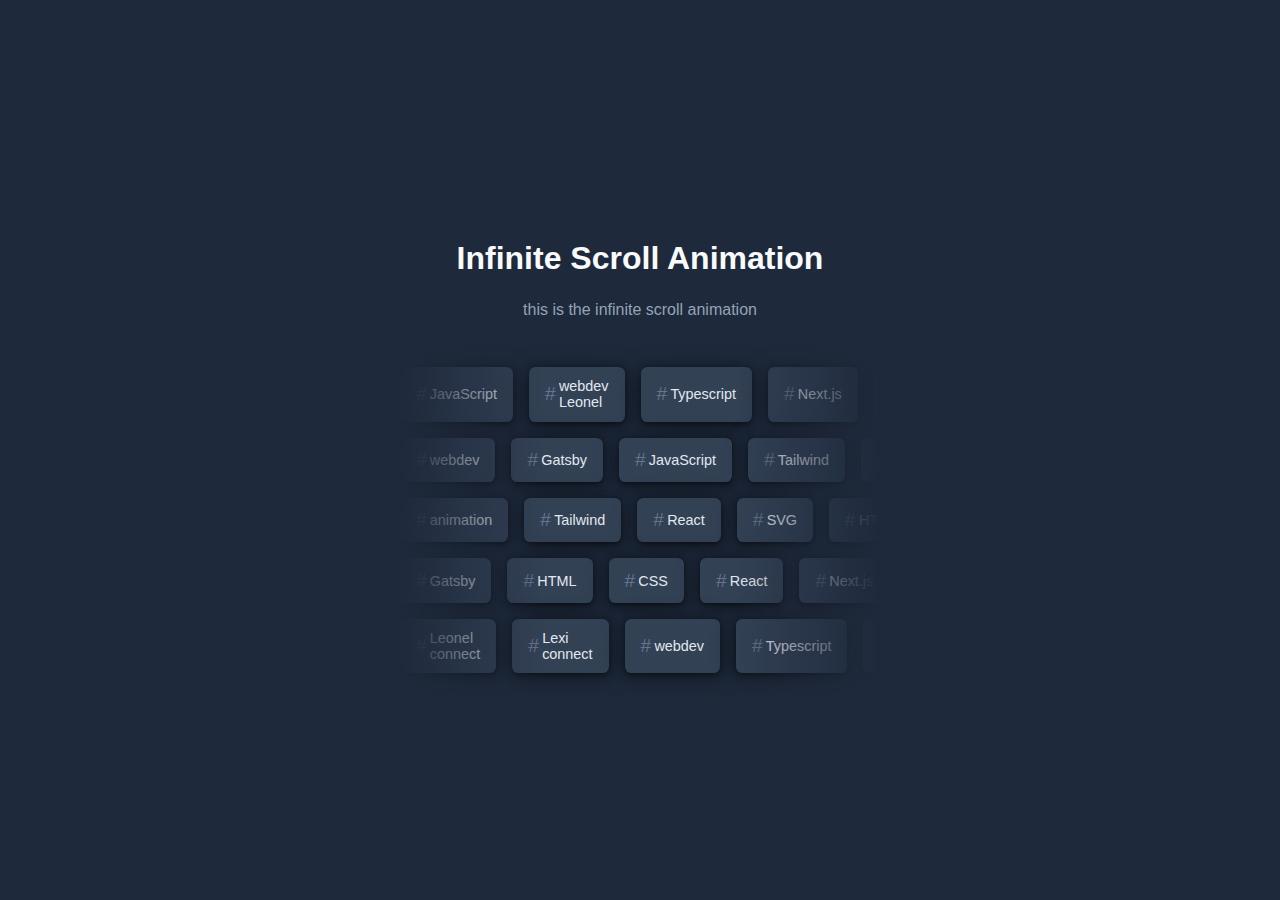
<file: index.html>
<!DOCTYPE html>
<html lang="en">
<head>
    <meta charset="UTF-8">
    <meta name="viewport" content="width=device-width, initial-scale=1.0">
    <title>What coding can do</title>
    <style>
        body {
            font-family: 'Montserrat', sans-serif;
            background: #1e293b;
            color: #f8fafc;
            margin: 0;
            padding: 0;
        }

        .app {
            min-width: 100vw;
            min-height: 100vh;
            display: flex;
            align-items: center;
            justify-content: center;
            flex-direction: column;
        }

        header { 
            display: flex;
            flex-direction: column;
            align-items: center;
            margin: 1rem;
            text-align: center;
        }

        h1 {
            font-weight: 600;
            font-size: 2rem;
            margin-bottom: 0.5rem;
        }

        p {
            color: #94a3b8;
            margin-bottom: 0.5rem;
        }

        a {
            color: #7393c1;
        }

        .tag-list {
            width: 30rem;
            max-width: 90vw;
            display: flex;
            flex-shrink: 0;
            flex-direction: column;
            gap: 1rem 0;
            position: relative;
            padding: 1.5rem 0;
            overflow: hidden;
        }

        .loop-slider {
            display: flex;
            flex-shrink: 0;
            position: relative;
        }

        .loop-slider .inner {
            display: flex;
            width: fit-content;
            animation-name: loop;
            animation-timing-function: linear;
            animation-iteration-count: infinite;
            animation-direction: var(--direction);
            animation-duration: var(--duration);
        }

        .tag {
            display: flex;
            align-items: center;
            gap: 0 0.2rem;
            color: #e2e8f0;
            font-size: 0.9rem;
            background-color: #334155;
            border-radius: 0.4rem;
            padding: 0.7rem 1rem;
            margin-right: 1rem; /* Must used margin-right instead of gap for the loop to be smooth */
            box-shadow: 
                0 0.1rem 0.2rem rgb(0 0 0 / 20%),
                0 0.1rem 0.5rem rgb(0 0 0 / 30%),
                0 0.2rem 1.5rem rgb(0 0 0 / 40%);
        }

        .tag span {
            font-size: 1.2rem;
            color: #64748b;
        }

        .fade {
            pointer-events: none;
            background: linear-gradient(90deg, #1e293b, transparent 30%, transparent 70%, #1e293b);
            position: absolute;
            inset: 0;
        }

        @keyframes loop {
            0% {
                transform: translateX(0);
            }
            100% {
                transform: translateX(-50%);
            }
        }
    </style>
</head>
<body>
    <div class="app">
        <header>
            <h1>Infinite Scroll Animation</h1>
            <p>this is the infinite scroll animation </a></p>
        </header>
        <div class="tag-list">
            <div class="loop-slider" style="--duration:15951ms; --direction:normal;">
                <div class="inner">
                    <div class="tag"><span>#</span> JavaScript</div>
                    <div class="tag"><span>#</span> webdev Leonel</div>
                    <div class="tag"><span>#</span> Typescript</div>
                    <div class="tag"><span>#</span> Next.js</div>
                    <div class="tag"><span>#</span> UI/UX</div>
                    <div class="tag"><span>#</span> JavaScript</div>
                    <div class="tag"><span>#</span> webdev</div>
                    <div class="tag"><span>#</span> Typescript</div>
                    <div class="tag"><span>#</span> Next.js</div>
                    <div class="tag"><span>#</span> UI/UX</div>
                </div>
            </div>
            <div class="loop-slider" style="--duration:19260ms; --direction:reverse;">
                <div class="inner">
                    <div class="tag"><span>#</span> webdev</div>
                    <div class="tag"><span>#</span> Gatsby</div>
                    <div class="tag"><span>#</span> JavaScript</div>
                    <div class="tag"><span>#</span> Tailwind</div>
                    <div class="tag"><span>#</span> Typescript</div>
                    <div class="tag"><span>#</span> webdev</div>
                    <div class="tag"><span>#</span> Gatsby</div>
                    <div class="tag"><span>#</span> JavaScript</div>
                    <div class="tag"><span>#</span> Tailwind</div>
                    <div class="tag"><span>#</span> Typescript</div>
                </div>
            </div>
            <div class="loop-slider" style="--duration:10449ms; --direction:normal;">
                <div class="inner">
                    <div class="tag"><span>#</span> animation</div>
                    <div class="tag"><span>#</span> Tailwind</div>
                    <div class="tag"><span>#</span> React</div>
                    <div class="tag"><span>#</span> SVG</div>
                    <div class="tag"><span>#</span> HTML</div>
                    <div class="tag"><span>#</span> animation</div>
                    <div class="tag"><span>#</span> Tailwind</div>
                    <div class="tag"><span>#</span> React</div>
                    <div class="tag"><span>#</span> SVG</div>
                    <div class="tag"><span>#</span> HTML</div>
                </div>
            </div>
            <div class="loop-slider" style="--duration:16638ms; --direction:reverse;">
                <div class="inner">
                    <div class="tag"><span>#</span> Gatsby</div>
                    <div class="tag"><span>#</span> HTML</div>
                    <div class="tag"><span>#</span> CSS</div>
                    <div class="tag"><span>#</span> React</div>
                    <div class="tag"><span>#</span> Next.js</div>
                    <div class="tag"><span>#</span> Gatsby</div>
                    <div class="tag"><span>#</span> HTML</div>
                    <div class="tag"><span>#</span> CSS</div>
                    <div class="tag"><span>#</span> React</div>
                    <div class="tag"><span>#</span> Next.js</div>
                </div>
            </div>
            <div class="loop-slider" style="--duration:15936ms; --direction:normal;">
                <div class="inner">
                    <div class="tag"><span>#</span> Leonel connect</div>
                    <div class="tag"><span>#</span> Lexi connect</div>
                    <div class="tag"><span>#</span> webdev</div>
                    <div class="tag"><span>#</span> Typescript</div>
                    <div class="tag"><span>#</span> Gatsby</div>
                    <div class="tag"><span>#</span> Next.js</div>
                    <div class="tag"><span>#</span> React</div>
                    <div class="tag"><span>#</span> webdev</div>
                    <div class="tag"><span>#</span> Typescript</div>
                    <div class="tag"><span>#</span> Gatsby</div>
                </div>
            </div>
            <div class="fade"></div>
        </div>
    </div>
</body>
</html>
</file>
